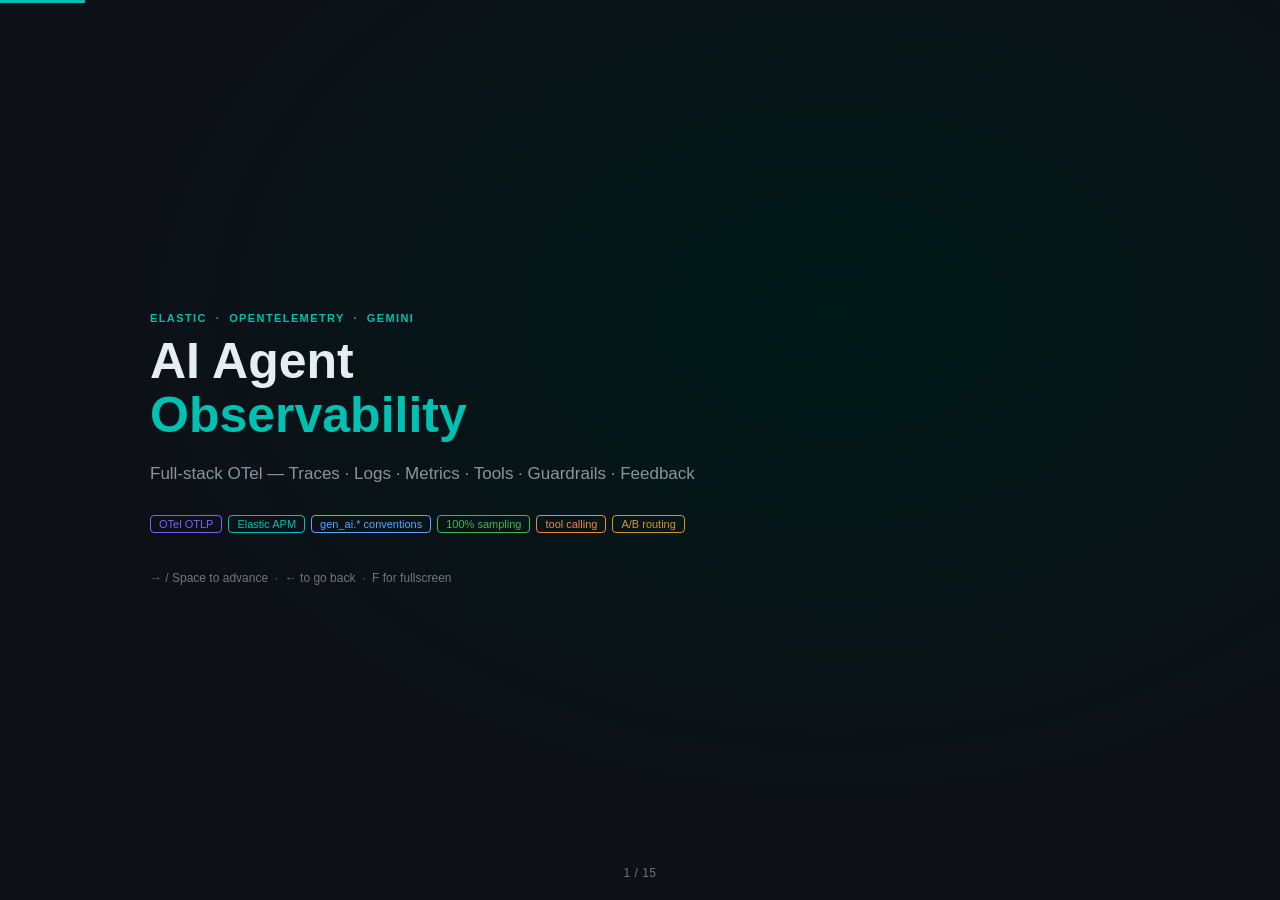
<file: presentation/index.html>
<!DOCTYPE html>
<html lang="en">
<head>
<meta charset="UTF-8">
<meta name="viewport" content="width=device-width,initial-scale=1">
<title>AI Agent Observability — Elastic + OpenTelemetry</title>
<style>
:root {
  --bg:       #0d1117;
  --surface:  #161b22;
  --border:   #30363d;
  --text:     #e6edf3;
  --text-2:   #8b949e;
  --text-3:   #6e7681;
  --blue:     #58a6ff;
  --green:    #3fb950;
  --yellow:   #d29922;
  --red:      #f85149;
  --purple:   #a371f7;
  --elastic:  #00bfb3;
  --elastic-d:#003d38;
  --otel:     #7b61ff;
  --tool:     #f0883e;
}

*{box-sizing:border-box;margin:0;padding:0}
html,body{height:100%;background:var(--bg);color:var(--text);font-family:-apple-system,BlinkMacSystemFont,'Segoe UI',Helvetica,sans-serif;overflow:hidden}

/* ── Slide engine ── */
.deck{width:100vw;height:100vh;position:relative}
.slide{
  position:absolute;inset:0;
  display:none;flex-direction:column;justify-content:center;align-items:center;
  padding:52px 72px;
  opacity:0;transition:opacity .3s ease;
}
.slide.active{display:flex;opacity:1}

/* progress bar */
.progress{position:fixed;top:0;left:0;height:3px;background:var(--elastic);transition:width .3s ease;z-index:100}

/* slide counter */
.slide-num{position:fixed;bottom:20px;left:50%;transform:translateX(-50%);font-size:12px;color:var(--text-3);z-index:99;letter-spacing:.5px}

/* ── Common layout helpers ── */
.full{width:100%;max-width:980px}
.cols2{display:grid;grid-template-columns:1fr 1fr;gap:36px;width:100%;max-width:980px}
.cols3{display:grid;grid-template-columns:1fr 1fr 1fr;gap:20px;width:100%;max-width:980px}

/* ── Typography ── */
.eyebrow{font-size:11px;text-transform:uppercase;letter-spacing:1.4px;color:var(--elastic);margin-bottom:10px;font-weight:600}
h1{font-size:50px;font-weight:700;line-height:1.08;color:var(--text)}
h2{font-size:32px;font-weight:700;line-height:1.15;color:var(--text)}
h3{font-size:17px;font-weight:600;color:var(--text);margin-bottom:8px}
p{font-size:14px;line-height:1.65;color:var(--text-2)}
.lead{font-size:17px;line-height:1.6;color:var(--text-2)}
.sub{font-size:12px;color:var(--text-3);margin-top:6px}
strong{color:var(--text)}
em{color:var(--elastic);font-style:normal}

/* ── Cards ── */
.card{background:var(--surface);border:1px solid var(--border);border-radius:12px;padding:22px;transition:border-color .2s}
.card.blue{border-color:#1c3557;background:#0d1e2e}
.card.green{border-color:#1a3527;background:#0a1f16}
.card.purple{border-color:#2d1f4e;background:#160e2a}
.card.elastic{border-color:var(--elastic-d);background:#001a18}
.card.otel{border-color:#2a1f5e;background:#110d2e}
.card.tool{border-color:#4a2a10;background:#1a0e05}

/* problem / solution variants */
.problem-card{border-left:3px solid var(--red) !important;background:#140808 !important;border-color:#3a1010 !important}
.solution-card{border-left:3px solid var(--elastic) !important}

/* ── Tag / badge ── */
.tag{display:inline-block;font-size:11px;border-radius:4px;padding:2px 8px;border:1px solid var(--border);color:var(--text-3);font-weight:500}
.tag.otel{border-color:var(--otel);color:var(--otel)}
.tag.elastic{border-color:var(--elastic);color:var(--elastic)}
.tag.blue{border-color:var(--blue);color:var(--blue)}
.tag.green{border-color:var(--green);color:var(--green)}
.tag.yellow{border-color:var(--yellow);color:var(--yellow)}
.tag.red{border-color:var(--red);color:var(--red)}
.tag.tool{border-color:var(--tool);color:var(--tool)}
.tag.purple{border-color:var(--purple);color:var(--purple)}
.tags{display:flex;flex-wrap:wrap;gap:6px;margin-top:10px}

/* ── Check list ── */
ul.check{list-style:none;display:flex;flex-direction:column;gap:8px}
ul.check li{font-size:13px;color:var(--text-2);display:flex;gap:8px;align-items:flex-start;line-height:1.5}
ul.check li::before{content:"✓";color:var(--elastic);font-weight:700;flex-shrink:0;margin-top:1px}

/* ── Code block ── */
pre{background:#070b10;border:1px solid var(--border);border-radius:8px;padding:16px 18px;font-size:11.5px;font-family:'SF Mono',Monaco,'Fira Code',monospace;line-height:1.7;overflow-x:auto;width:100%;white-space:pre}
pre .c{color:#5a6370}
pre .k{color:var(--purple)}
pre .s{color:var(--green)}
pre .n{color:var(--blue)}
pre .v{color:var(--yellow)}
pre .t{color:var(--tool)}
pre .e{color:var(--elastic)}

/* ── Flow diagram ── */
.flow{display:flex;flex-direction:column;align-items:center;gap:5px;width:100%}
.fnode{border:1px solid var(--border);border-radius:10px;padding:10px 16px;font-size:13px;text-align:center;width:100%;background:var(--surface)}
.fnode.u{border-color:var(--blue);color:var(--blue)}
.fnode.a{border-color:var(--elastic);color:var(--elastic)}
.fnode.g{border-color:var(--purple);color:var(--purple)}
.fnode.e{border-color:var(--otel);color:var(--otel)}
.fnode.k{border-color:var(--green);color:var(--green)}
.fnode.t{border-color:var(--tool);color:var(--tool)}
.farrow{font-size:11px;color:var(--text-3)}
.frow{display:flex;gap:6px;width:100%}
.frow .fnode{flex:1}

/* ── Waterfall ── */
.wf{display:flex;flex-direction:column;gap:5px;width:100%}
.wf-row{display:flex;align-items:center;gap:8px;font-size:11.5px}
.wf-indent{width:20px;flex-shrink:0}
.wf-kind{width:48px;flex-shrink:0;text-align:right;font-size:10px}
.wf-bar-wrap{flex:1;position:relative;height:19px;background:#070b10;border-radius:3px;overflow:hidden}
.wf-bar{height:100%;border-radius:3px;display:flex;align-items:center;padding-left:8px;font-size:10.5px;color:#000;font-weight:700;white-space:nowrap}
.wf-bar.server{background:var(--elastic)}
.wf-bar.client{background:var(--blue)}
.wf-bar.tool{background:var(--tool)}
.wf-bar.evt{background:#2a1f5e;color:var(--text-2);font-weight:400;font-style:italic}
.wf-dur{width:40px;flex-shrink:0;color:var(--text-3);text-align:right;font-size:11px}

/* ── Stat tile ── */
.stat{text-align:center;padding:16px}
.stat-val{font-size:38px;font-weight:700;color:var(--elastic);font-variant-numeric:tabular-nums;line-height:1}
.stat-lbl{font-size:12px;color:var(--text-3);margin-top:4px}

/* ── Comparison table ── */
.cmp-table{width:100%;border-collapse:collapse;font-size:12.5px}
.cmp-table th{text-align:left;padding:7px 12px;color:var(--text-3);font-size:10px;text-transform:uppercase;letter-spacing:.6px;border-bottom:1px solid var(--border)}
.cmp-table td{padding:6px 12px;border-bottom:1px solid #1c2128;color:var(--text-2)}
.cmp-table td:first-child{color:var(--text);font-family:'SF Mono',monospace;font-size:11.5px}
.cmp-table tr:hover td{background:#1a1f27}

/* ── Demo steps ── */
.step{display:flex;gap:14px;align-items:flex-start;padding:10px 0;border-bottom:1px solid #1c2128}
.step:last-child{border-bottom:none}
.step-num{font-size:18px;font-weight:700;color:var(--elastic);flex-shrink:0;width:26px;text-align:right;line-height:1.3}
.step-body{flex:1}
.step-title{font-size:13.5px;font-weight:600;color:var(--text);margin-bottom:2px}
.step-sub{font-size:12px;color:var(--text-3);line-height:1.4}

/* ── Service map ── */
.svc-map{display:flex;flex-direction:column;align-items:center;gap:10px;width:100%}
.svc-row{display:flex;gap:16px;align-items:center;justify-content:center;width:100%}
.svc-node{border:1px solid var(--border);border-radius:10px;padding:10px 18px;text-align:center;font-size:12px;background:var(--surface);min-width:120px}
.svc-node.main{border-color:var(--elastic);color:var(--elastic)}
.svc-node.llm{border-color:var(--purple);color:var(--purple)}
.svc-node.tool{border-color:var(--tool);color:var(--tool)}
.svc-edge{font-size:10px;color:var(--text-3);text-align:center}
.svc-lat{font-size:10px;color:var(--text-3);margin-top:2px}

/* ── Slide-specific backgrounds ── */
#s1{background:radial-gradient(ellipse at 65% 35%, #001a18 0%, var(--bg) 60%)}
#s15{background:radial-gradient(ellipse at 35% 65%, #001a18 0%, var(--bg) 60%)}
</style>
</head>
<body>

<div class="progress" id="progress"></div>
<div class="slide-num" id="slideNum">1 / 15</div>

<div class="deck">

<!-- ═══════════════════════════ SLIDE 1 · TITLE ═══════════════════════════ -->
<div class="slide active" id="s1">
  <div class="full">
    <div class="eyebrow">Elastic &nbsp;·&nbsp; OpenTelemetry &nbsp;·&nbsp; Gemini</div>
    <h1>AI Agent<br><em>Observability</em></h1>
    <p class="lead" style="max-width:560px;margin-top:18px">
      Full-stack OTel — Traces · Logs · Metrics · Tools · Guardrails · Feedback
    </p>
    <div class="tags" style="margin-top:28px">
      <span class="tag otel">OTel OTLP</span>
      <span class="tag elastic">Elastic APM</span>
      <span class="tag blue">gen_ai.* conventions</span>
      <span class="tag green">100% sampling</span>
      <span class="tag tool">tool calling</span>
      <span class="tag yellow">A/B routing</span>
    </div>
    <p class="sub" style="margin-top:36px">→ / Space to advance &nbsp;·&nbsp; ← to go back &nbsp;·&nbsp; F for fullscreen</p>
  </div>
</div>

<!-- ═══════════════════════════ SLIDE 2 · PROBLEM ════════════════════════ -->
<div class="slide" id="s2">
  <div class="full">
    <div class="eyebrow">The Problem</div>
    <h2>AI Agents Are <em style="color:var(--red)">Black Boxes</em></h2>
    <div style="display:grid;grid-template-columns:1fr 1fr;gap:18px;margin-top:28px">
      <div class="card problem-card">
        <h3>❓ No Visibility</h3>
        <p>You know the user sent a message and got a reply. Everything in between — model calls, latency, token usage, errors — is invisible.</p>
      </div>
      <div class="card problem-card">
        <h3>💸 Cost Blindness</h3>
        <p>Token costs accumulate silently. No per-request breakdown, no alerting on spend spikes, no user-level attribution across sessions.</p>
      </div>
      <div class="card problem-card">
        <h3>🔧 Black Box Tools</h3>
        <p>Agents call tools (search, calculate, APIs) on your behalf — but you can't see which tools fired, in what order, or how long each one took.</p>
      </div>
      <div class="card problem-card">
        <h3>📊 No SLOs</h3>
        <p>You can't set latency or error-rate SLOs on something you can't measure. Customers feel the pain before you do.</p>
      </div>
    </div>
  </div>
</div>

<!-- ═══════════════════════════ SLIDE 3 · SOLUTION ═══════════════════════ -->
<div class="slide" id="s3">
  <div class="full">
    <div class="eyebrow">The Solution</div>
    <h2>Full OTel Observability<br>with <em>Elastic</em></h2>
    <div class="cols3" style="margin-top:28px">
      <div class="card elastic solution-card">
        <div style="font-size:26px;margin-bottom:8px">📡</div>
        <h3>Traces</h3>
        <p>Full agentic waterfall — server span wraps every tool child span and the LLM client span. See the exact call graph per request.</p>
        <div class="tags"><span class="tag elastic">APM</span><span class="tag blue">gen_ai.*</span></div>
      </div>
      <div class="card blue">
        <div style="font-size:26px;margin-bottom:8px">📊</div>
        <h3>Metrics</h3>
        <p>gen_ai.* counters and histograms for tokens, latency, errors, tool calls, and guardrail violations. Plus host CPU/memory via psutil.</p>
        <div class="tags"><span class="tag yellow">psutil</span><span class="tag blue">histograms</span></div>
      </div>
      <div class="card otel">
        <div style="font-size:26px;margin-bottom:8px">📋</div>
        <h3>Logs</h3>
        <p>Structured logs correlated to trace_id — automatically injected by OTel LoggingHandler. Includes feedback loop logs tied to exact traces.</p>
        <div class="tags"><span class="tag otel">OTLP</span><span class="tag green">correlated</span></div>
      </div>
    </div>
  </div>
</div>

<!-- ═══════════════════════════ SLIDE 4 · ARCHITECTURE ══════════════════ -->
<div class="slide" id="s4">
  <div class="cols2" style="align-items:start;gap:52px">
    <div>
      <div class="eyebrow">Architecture</div>
      <h2>How It<br><em>Flows</em></h2>
      <p style="margin-top:14px">A single Python server instruments itself with the OTel SDK and ships all three signals via OTLP/HTTP to Elastic — no sidecar, no agent process, no extra infra.</p>
      <ul class="check" style="margin-top:18px">
        <li>Standard OTel SDK — no vendor lock-in</li>
        <li>OTLP/HTTP to Elastic ingest + APM endpoints</li>
        <li>100% sampling — every request visible</li>
        <li>Gemini function calling with tool child spans</li>
        <li>PII guard runs before every LLM call</li>
        <li>Real host metrics via psutil gauge callbacks</li>
      </ul>
    </div>
    <div class="flow">
      <div class="fnode u">🌐 Browser
        <div style="font-size:10px;color:#6e7681;margin-top:2px">Chat UI</div>
      </div>
      <div class="farrow">↓ HTTP POST /api/chat</div>
      <div class="fnode a">⚡ Python Server
        <div style="font-size:10px;color:#6e7681;margin-top:2px">OTel SDK · psutil · PII guard</div>
      </div>
      <div class="farrow">↓ Gemini function calling</div>
      <div class="fnode t">🔧 Tools
        <div style="font-size:10px;color:#6e7681;margin-top:2px">search · calculate · stocks</div>
      </div>
      <div class="farrow">↓ LLM call</div>
      <div class="fnode g">🤖 Google Gemini
        <div style="font-size:10px;color:#6e7681;margin-top:2px">gemini-2.5-flash / 2.5-flash-lite A/B</div>
      </div>
      <div class="farrow">↓ OTLP/HTTP</div>
      <div class="fnode e">☁️ Elastic Cloud
        <div style="font-size:10px;color:#6e7681;margin-top:2px">ingest + APM server endpoints</div>
      </div>
      <div class="frow">
        <div class="fnode" style="border-color:#3fb950;color:#3fb950;font-size:11px">📡 Traces</div>
        <div class="fnode" style="border-color:#7b61ff;color:#7b61ff;font-size:11px">📋 Logs</div>
        <div class="fnode" style="border-color:#58a6ff;color:#58a6ff;font-size:11px">📊 Metrics</div>
      </div>
      <div class="farrow">↓ Kibana</div>
      <div class="fnode k">🔍 APM · Discover · Dashboards · SLOs</div>
    </div>
  </div>
</div>

<!-- ═══════════════════════════ SLIDE 5 · TRACE WATERFALL ════════════════ -->
<div class="slide" id="s5">
  <div class="cols2" style="align-items:start;gap:40px">
    <div>
      <div class="eyebrow">Traces</div>
      <h2>Agentic Trace<br><em>Waterfall</em></h2>
      <p style="margin:12px 0 16px">One conversation turn — three levels of spans including tool child spans, all correlated into a single trace in Kibana APM:</p>
      <div class="wf">
        <div class="wf-row">
          <div class="wf-indent"></div>
          <div class="wf-kind" style="color:var(--elastic)">SERVER</div>
          <div class="wf-bar-wrap"><div class="wf-bar server" style="width:100%">invoke_agent</div></div>
          <div class="wf-dur">4.2s</div>
        </div>
        <div class="wf-row">
          <div class="wf-indent">┣</div>
          <div class="wf-kind" style="color:var(--tool)">CLIENT</div>
          <div class="wf-bar-wrap"><div class="wf-bar tool" style="width:14%;margin-left:2%">tool:search</div></div>
          <div class="wf-dur">82ms</div>
        </div>
        <div class="wf-row">
          <div class="wf-indent">┣</div>
          <div class="wf-kind" style="color:var(--tool)">CLIENT</div>
          <div class="wf-bar-wrap"><div class="wf-bar tool" style="width:6%;margin-left:18%">calc</div></div>
          <div class="wf-dur">12ms</div>
        </div>
        <div class="wf-row">
          <div class="wf-indent">┗</div>
          <div class="wf-kind" style="color:var(--blue)">CLIENT</div>
          <div class="wf-bar-wrap"><div class="wf-bar client" style="width:80%;margin-left:18%">chat gemini-2.5-flash</div></div>
          <div class="wf-dur">3.6s</div>
        </div>
        <div class="wf-row">
          <div class="wf-indent" style="padding-left:14px">└</div>
          <div class="wf-kind" style="color:var(--otel);font-size:9px">EVENT</div>
          <div class="wf-bar-wrap"><div class="wf-bar evt" style="width:60%;margin-left:20%">gen_ai.content.prompt</div></div>
          <div class="wf-dur"></div>
        </div>
        <div class="wf-row">
          <div class="wf-indent" style="padding-left:14px">└</div>
          <div class="wf-kind" style="color:var(--otel);font-size:9px">EVENT</div>
          <div class="wf-bar-wrap"><div class="wf-bar evt" style="width:55%;margin-left:38%">gen_ai.content.completion</div></div>
          <div class="wf-dur"></div>
        </div>
      </div>
    </div>
    <div>
      <p style="font-size:12px;color:var(--text-3);margin-bottom:8px;text-transform:uppercase;letter-spacing:.5px">Span attributes on tool child span</p>
<pre><span class="c"># Tool child span — created per function call</span>
<span class="k">with</span> tracer.start_as_current_span(
    <span class="s">f"tool:{tool_name}"</span>,
    kind=SpanKind.<span class="n">CLIENT</span>
) <span class="k">as</span> span:
    span.set_attribute(
        <span class="s">"gen_ai.tool.name"</span>, tool_name)
    span.set_attribute(
        <span class="s">"peer.service"</span>, <span class="s">f"tool.{tool_name}"</span>)
    span.set_attribute(
        <span class="s">"gen_ai.tool.call.id"</span>, call_id)
    result = execute_tool(tool_name, args)
    span.set_attribute(
        <span class="s">"gen_ai.tool.output"</span>, str(result))</pre>
      <div style="margin-top:12px">
        <div class="tags">
          <span class="tag elastic">SERVER span = transaction</span>
          <span class="tag tool">tool child spans</span>
          <span class="tag blue">CLIENT span = LLM call</span>
          <span class="tag otel">span events = full content</span>
        </div>
      </div>
    </div>
  </div>
</div>

<!-- ═══════════════════════════ SLIDE 6 · SERVICE MAP ═══════════════════ -->
<div class="slide" id="s6">
  <div class="full">
    <div class="eyebrow">Service Map</div>
    <h2>Automatic <em>Topology</em><br>from peer.service</h2>
    <p style="margin-top:10px;max-width:600px">Every tool child span sets <code style="color:var(--blue);font-family:monospace;font-size:13px">peer.service</code> to <code style="color:var(--tool);font-family:monospace;font-size:13px">tool.&lt;name&gt;</code>. Kibana reads this attribute and auto-draws the service map — zero config.</p>
    <div style="margin-top:28px">
      <div class="svc-map">
        <div class="svc-row">
          <div class="svc-node main">
            <div style="font-size:20px;margin-bottom:4px">⚡</div>
            <div style="font-weight:600">gemini-demo-agent</div>
            <div class="svc-lat">P95: 4.2s · errors: 0.2%</div>
          </div>
        </div>
        <div class="svc-row" style="gap:10px">
          <div class="svc-edge" style="font-size:18px;transform:rotate(-30deg)">↙</div>
          <div class="svc-edge" style="font-size:18px">↓</div>
          <div class="svc-edge" style="font-size:18px;transform:rotate(30deg)">↘</div>
        </div>
        <div class="svc-row">
          <div class="svc-node llm">
            <div style="font-size:18px;margin-bottom:4px">🤖</div>
            <div style="font-weight:600">google_gemini</div>
            <div class="svc-lat">P95: 3.6s · tokens: 1.2k avg</div>
          </div>
          <div class="svc-node tool">
            <div style="font-size:18px;margin-bottom:4px">🔍</div>
            <div style="font-weight:600">tool.search_knowledge_base</div>
            <div class="svc-lat">P95: 82ms · calls: 412</div>
          </div>
          <div class="svc-node tool">
            <div style="font-size:18px;margin-bottom:4px">🧮</div>
            <div style="font-weight:600">tool.calculate</div>
            <div class="svc-lat">P95: 12ms · calls: 238</div>
          </div>
          <div class="svc-node tool">
            <div style="font-size:18px;margin-bottom:4px">📈</div>
            <div style="font-weight:600">tool.get_stock_price</div>
            <div class="svc-lat">P95: 210ms · calls: 87</div>
          </div>
        </div>
      </div>
    </div>
    <div class="tags" style="margin-top:24px;justify-content:center">
      <span class="tag tool">peer.service drives topology</span>
      <span class="tag elastic">zero Kibana config needed</span>
      <span class="tag blue">latency shown per edge</span>
    </div>
  </div>
</div>

<!-- ═══════════════════════════ SLIDE 7 · A/B ROUTING ═══════════════════ -->
<div class="slide" id="s7">
  <div class="cols2" style="align-items:start;gap:44px">
    <div>
      <div class="eyebrow">A/B Model Routing</div>
      <h2>Per-Session<br><em>Model Assignment</em></h2>
      <p style="margin:12px 0">At session start, each user is permanently assigned to a model variant for their entire session. The <code style="color:var(--yellow);font-family:monospace;font-size:13px">ab.variant</code> attribute is stamped on every span and metric — so you can split any KPI by model in Kibana with a single filter.</p>
      <div style="margin-top:20px;display:grid;grid-template-columns:1fr 1fr;gap:12px">
        <div class="card elastic" style="text-align:center">
          <div style="font-size:28px;font-weight:700;color:var(--elastic)">70%</div>
          <div style="font-size:12px;color:var(--text-3);margin-top:4px">gemini-2.5-flash</div>
          <div style="font-size:11px;color:var(--text-3)">control — full capability</div>
        </div>
        <div class="card purple" style="text-align:center">
          <div style="font-size:28px;font-weight:700;color:var(--purple)">30%</div>
          <div style="font-size:12px;color:var(--text-3);margin-top:4px">gemini-2.5-flash-lite</div>
          <div style="font-size:11px;color:var(--text-3)">treatment — cost / speed</div>
        </div>
      </div>
      <p style="margin-top:16px;font-size:13px">Split any dashboard panel by <code style="color:var(--yellow);font-family:monospace">ab.variant</code> to compare P95 latency, token cost, error rate, or feedback score between models in real time.</p>
    </div>
    <div>
      <p style="font-size:12px;color:var(--text-3);margin-bottom:8px;text-transform:uppercase;letter-spacing:.5px">Session assignment logic</p>
<pre><span class="k">def</span> <span class="n">assign_ab_variant</span>(session_id: str) -> str:
    <span class="c"># Deterministic hash — same session = same model</span>
    h = int(hashlib.md5(
        session_id.encode()).hexdigest(), <span class="v">16</span>)
    <span class="k">if</span> (h % <span class="v">100</span>) < <span class="v">70</span>:
        <span class="k">return</span> <span class="s">"control"</span>   <span class="c"># gemini-2.5-flash</span>
    <span class="k">return</span> <span class="s">"treatment"</span>  <span class="c"># gemini-2.5-flash-lite</span>

<span class="c"># Stamp on every span in this request</span>
span.set_attribute(<span class="s">"ab.variant"</span>, variant)
span.set_attribute(<span class="s">"gen_ai.request.model"</span>, model)</pre>
      <p style="font-size:12px;color:var(--text-3);margin-top:16px;margin-bottom:8px;text-transform:uppercase;letter-spacing:.5px">ES|QL — compare models</p>
<pre><span class="k">FROM</span> traces-generic.otel-default
<span class="k">WHERE</span> attributes.gen_ai.operation.name
      == <span class="s">"invoke_agent"</span>
<span class="k">STATS</span> avg_dur = AVG(duration),
      p95_dur = PERCENTILE(duration, <span class="v">95</span>)
<span class="k">BY</span> attributes.ab.variant</pre>
    </div>
  </div>
</div>

<!-- ═══════════════════════════ SLIDE 8 · GUARDRAILS ════════════════════ -->
<div class="slide" id="s8">
  <div class="cols2" style="align-items:start;gap:44px">
    <div>
      <div class="eyebrow">Guardrails &amp; Safety</div>
      <h2>PII Detection<br><em>Before the LLM</em></h2>
      <p style="margin:12px 0">Before every LLM call, a regex guard scans the user message for PII. If a match is found, the content is redacted, a span event is recorded, and a metric counter is incremented. The LLM never sees raw PII.</p>
      <div style="margin-top:16px">
        <div class="card" style="border-color:#3a1010;background:#140808;margin-bottom:10px">
          <p style="font-size:13px;color:var(--text-2)">Detected patterns:</p>
          <div class="tags" style="margin-top:8px">
            <span class="tag red">email</span>
            <span class="tag red">phone</span>
            <span class="tag red">SSN xxx-xx-xxxx</span>
            <span class="tag red">credit card</span>
          </div>
        </div>
        <ul class="check" style="margin-top:12px">
          <li>Span event <code style="font-family:monospace;color:var(--yellow)">guardrail.pii_detected</code> on the active span</li>
          <li>Metric <code style="font-family:monospace;color:var(--yellow)">gen_ai.guardrail.violations</code> counter incremented</li>
          <li>Redacted message sent to LLM — no data leakage</li>
          <li>Alert rule fires if violations spike &gt; 10/min</li>
        </ul>
      </div>
    </div>
    <div>
      <p style="font-size:12px;color:var(--text-3);margin-bottom:8px;text-transform:uppercase;letter-spacing:.5px">Span event payload</p>
<pre>{
  <span class="n">"name"</span>: <span class="s">"guardrail.pii_detected"</span>,
  <span class="n">"timestamp"</span>: <span class="v">1724500812345678</span>,
  <span class="n">"attributes"</span>: {
    <span class="n">"guardrail.type"</span>: <span class="s">"pii"</span>,
    <span class="n">"guardrail.pattern"</span>: <span class="s">"email"</span>,
    <span class="n">"guardrail.action"</span>: <span class="s">"redacted"</span>,
    <span class="n">"guardrail.match_count"</span>: <span class="v">1</span>,
    <span class="n">"session.id"</span>: <span class="s">"ses_a3f9..."</span>,
    <span class="n">"ab.variant"</span>: <span class="s">"control"</span>
  }
}</pre>
      <p style="font-size:12px;color:var(--text-3);margin-top:16px;margin-bottom:8px;text-transform:uppercase;letter-spacing:.5px">Metric instrument</p>
<pre><span class="n">guardrail_violations</span> = meter.create_counter(
    <span class="s">"gen_ai.guardrail.violations"</span>,
    unit=<span class="s">"{violation}"</span>,
    description=<span class="s">"PII or policy violations caught"</span>
)

<span class="c"># On detection:</span>
<span class="n">guardrail_violations</span>.add(<span class="v">1</span>, {
    <span class="s">"guardrail.type"</span>: <span class="s">"pii"</span>,
    <span class="s">"guardrail.pattern"</span>: pattern_name
})</pre>
    </div>
  </div>
</div>

<!-- ═══════════════════════════ SLIDE 9 · FEEDBACK ══════════════════════ -->
<div class="slide" id="s9">
  <div class="full">
    <div class="eyebrow">Feedback Loop</div>
    <h2>Closing the Loop — <em>Thumbs Back to Trace</em></h2>
    <p style="margin:10px 0 24px;max-width:700px">A thumbs up or down in the chat UI is POSTed to <code style="color:var(--blue);font-family:monospace">/api/feedback</code> with the <code style="color:var(--blue);font-family:monospace">trace_id</code> that produced the response. The server emits an OTel log record and increments a metric counter — both correlated to the original trace.</p>
    <div class="cols3" style="align-items:start">
      <div>
        <div class="card elastic" style="text-align:center;padding:28px 16px">
          <div style="font-size:32px;margin-bottom:8px">👍 👎</div>
          <div style="font-weight:600;color:var(--text)">Chat UI</div>
          <div style="font-size:12px;color:var(--text-3);margin-top:4px">thumbs up / down<br>after each response</div>
        </div>
      </div>
      <div>
        <div class="flow" style="gap:8px">
          <div class="farrow" style="font-size:14px">→ POST /api/feedback</div>
          <div class="fnode a" style="font-size:12px">Python Server
            <div style="font-size:10px;color:#6e7681;margin-top:2px">validates trace_id + rating</div>
          </div>
          <div class="farrow">↓</div>
          <div class="fnode" style="border-color:var(--otel);color:var(--otel);font-size:12px">OTel Log Record
            <div style="font-size:10px;color:#6e7681;margin-top:2px">trace_id injected automatically</div>
          </div>
          <div class="farrow">+</div>
          <div class="fnode" style="border-color:var(--blue);color:var(--blue);font-size:12px">gen_ai.feedback counter
            <div style="font-size:10px;color:#6e7681;margin-top:2px">dimensions: rating, ab.variant</div>
          </div>
        </div>
      </div>
      <div>
<pre style="font-size:10.5px"><span class="c"># OTel log record</span>
{
  <span class="n">"body"</span>: <span class="s">"User feedback"</span>,
  <span class="n">"trace_id"</span>: <span class="s">"a3f9..."</span>,
  <span class="n">"span_id"</span>:  <span class="s">"b7c2..."</span>,
  <span class="n">"attributes"</span>: {
    <span class="n">"event.name"</span>:
      <span class="s">"gen_ai.feedback"</span>,
    <span class="n">"feedback.rating"</span>: <span class="s">"up"</span>,
    <span class="n">"feedback.session_id"</span>:
      <span class="s">"ses_a3f9..."</span>,
    <span class="n">"ab.variant"</span>: <span class="s">"control"</span>
  }
}</pre>
        <p style="font-size:12px;color:var(--text-3);margin-top:10px;line-height:1.5">Correlate quality back to the exact trace that produced the response — navigate from feedback log → trace waterfall in one click in Kibana Discover.</p>
      </div>
    </div>
  </div>
</div>

<!-- ═══════════════════════════ SLIDE 10 · METRICS ══════════════════════ -->
<div class="slide" id="s10">
  <div class="cols2" style="align-items:start;gap:36px">
    <div>
      <div class="eyebrow">Metrics</div>
      <h2><em>gen_ai.*</em><br>Instruments</h2>
      <p style="margin:10px 0 16px">All metrics follow the OpenTelemetry Semantic Conventions for generative AI. Attribute dimensions include <code style="color:var(--blue);font-family:monospace;font-size:12px">gen_ai.request.model</code>, <code style="color:var(--yellow);font-family:monospace;font-size:12px">ab.variant</code>, and operation name.</p>
      <div style="display:flex;flex-direction:column;gap:7px">
        <div class="sig">
          <div class="sig-icon">🪙</div>
          <div><div class="sig-label">gen_ai.client.token.usage</div><div class="sig-sub">counter — input + output tokens per call</div></div>
          <div class="sig-right"><span class="tag green">counter</span></div>
        </div>
        <div class="sig">
          <div class="sig-icon">⏱</div>
          <div><div class="sig-label">gen_ai.client.operation.duration</div><div class="sig-sub">histogram — LLM call latency in seconds</div></div>
          <div class="sig-right"><span class="tag blue">histogram</span></div>
        </div>
        <div class="sig">
          <div class="sig-icon">❌</div>
          <div><div class="sig-label">gen_ai.client.errors</div><div class="sig-sub">counter — 4xx/5xx from model API</div></div>
          <div class="sig-right"><span class="tag red">counter</span></div>
        </div>
        <div class="sig">
          <div class="sig-icon">🔧</div>
          <div><div class="sig-label">gen_ai.tool.calls</div><div class="sig-sub">counter — per tool_name dimension</div></div>
          <div class="sig-right"><span class="tag tool">counter</span></div>
        </div>
        <div class="sig">
          <div class="sig-icon">⏳</div>
          <div><div class="sig-label">gen_ai.tool.duration</div><div class="sig-sub">histogram — tool execution latency</div></div>
          <div class="sig-right"><span class="tag tool">histogram</span></div>
        </div>
        <div class="sig">
          <div class="sig-icon">🛡</div>
          <div><div class="sig-label">gen_ai.guardrail.violations</div><div class="sig-sub">counter — PII or policy triggers</div></div>
          <div class="sig-right"><span class="tag red">counter</span></div>
        </div>
        <div class="sig">
          <div class="sig-icon">👍</div>
          <div><div class="sig-label">gen_ai.feedback</div><div class="sig-sub">counter — user rating dimension: up/down</div></div>
          <div class="sig-right"><span class="tag elastic">counter</span></div>
        </div>
      </div>
    </div>
    <div>
      <h2 style="margin-top:4px"><em>Host</em><br>via psutil</h2>
      <p style="margin:10px 0 16px">Gauge callbacks registered at startup — no polling loop, OTel SDK calls them on each collection cycle (default 60s).</p>
      <div style="display:flex;flex-direction:column;gap:7px">
        <div class="sig">
          <div class="sig-icon">💻</div>
          <div><div class="sig-label">system.cpu.utilization</div><div class="sig-sub">ratio 0–1 · all cores average</div></div>
          <div class="sig-right"><span class="tag yellow">gauge</span></div>
        </div>
        <div class="sig">
          <div class="sig-icon">🧠</div>
          <div><div class="sig-label">system.memory.usage</div><div class="sig-sub">bytes — used/available</div></div>
          <div class="sig-right"><span class="tag yellow">gauge</span></div>
        </div>
        <div class="sig">
          <div class="sig-icon">🔄</div>
          <div><div class="sig-label">process.memory.usage</div><div class="sig-sub">RSS bytes of this Python process</div></div>
          <div class="sig-right"><span class="tag yellow">gauge</span></div>
        </div>
        <div class="sig">
          <div class="sig-icon">🌐</div>
          <div><div class="sig-label">system.network.io</div><div class="sig-sub">bytes in/out · cumulative counter</div></div>
          <div class="sig-right"><span class="tag yellow">counter</span></div>
        </div>
      </div>
      <div class="card" style="margin-top:18px;border-color:var(--elastic-d);background:#001a18">
        <p style="font-size:12px;color:var(--text-3)">All metrics land in <code style="font-family:monospace;color:var(--elastic)">metrics-generic.otel-default</code> — query with ES|QL or visualize in any Kibana lens panel.</p>
      </div>
    </div>
  </div>
</div>

<!-- ═══════════════════════════ SLIDE 11 · LOGS ═════════════════════════ -->
<div class="slide" id="s11">
  <div class="full">
    <div class="eyebrow">Logs</div>
    <h2>Correlated Logs — <em>trace_id Injected Automatically</em></h2>
    <p style="margin:10px 0 20px;max-width:700px">The OTel <code style="color:var(--blue);font-family:monospace">LoggingHandler</code> is attached to Python's root logger at startup. Every <code style="color:var(--blue);font-family:monospace">logger.info()</code> call inside an active span automatically carries <code style="color:var(--green);font-family:monospace">trace_id</code> and <code style="color:var(--green);font-family:monospace">span_id</code> — zero manual injection.</p>
    <div style="display:flex;flex-direction:column;gap:10px">
      <div style="border-left:3px solid var(--elastic);padding-left:14px">
        <div style="font-size:10px;color:var(--text-3);margin-bottom:4px;text-transform:uppercase;letter-spacing:.5px">Turn started</div>
<pre style="font-size:11px">{<span class="n">"level"</span>:<span class="s">"INFO"</span>, <span class="n">"message"</span>:<span class="s">"Turn started"</span>,
 <span class="n">"trace_id"</span>:<span class="s">"a3f9b2c7d1e4f0a8b5c2d9e6f3a0b7c4"</span>,
 <span class="n">"span_id"</span>:<span class="s">"b7c2d9e6f3a0b7c4"</span>,
 <span class="n">"attributes"</span>:{<span class="n">"session.id"</span>:<span class="s">"ses_a3f9"</span>, <span class="n">"ab.variant"</span>:<span class="s">"control"</span>,
               <span class="n">"gen_ai.request.model"</span>:<span class="s">"gemini-2.5-flash"</span>}}</pre>
      </div>
      <div style="border-left:3px solid var(--green);padding-left:14px">
        <div style="font-size:10px;color:var(--text-3);margin-bottom:4px;text-transform:uppercase;letter-spacing:.5px">Turn completed</div>
<pre style="font-size:11px">{<span class="n">"level"</span>:<span class="s">"INFO"</span>, <span class="n">"message"</span>:<span class="s">"Turn completed"</span>,
 <span class="n">"trace_id"</span>:<span class="s">"a3f9b2c7d1e4f0a8b5c2d9e6f3a0b7c4"</span>,
 <span class="n">"span_id"</span>:<span class="s">"b7c2d9e6f3a0b7c4"</span>,
 <span class="n">"attributes"</span>:{<span class="n">"duration_ms"</span>:<span class="v">4218</span>, <span class="n">"input_tokens"</span>:<span class="v">342</span>,
               <span class="n">"output_tokens"</span>:<span class="v">189</span>, <span class="n">"tools_called"</span>:<span class="v">2</span>}}</pre>
      </div>
      <div style="border-left:3px solid var(--yellow);padding-left:14px">
        <div style="font-size:10px;color:var(--text-3);margin-bottom:4px;text-transform:uppercase;letter-spacing:.5px">Feedback log record</div>
<pre style="font-size:11px">{<span class="n">"level"</span>:<span class="s">"INFO"</span>, <span class="n">"event.name"</span>:<span class="s">"gen_ai.feedback"</span>,
 <span class="n">"trace_id"</span>:<span class="s">"a3f9b2c7d1e4f0a8b5c2d9e6f3a0b7c4"</span>,
 <span class="n">"attributes"</span>:{<span class="n">"feedback.rating"</span>:<span class="s">"up"</span>, <span class="n">"session.id"</span>:<span class="s">"ses_a3f9"</span>,
               <span class="n">"ab.variant"</span>:<span class="s">"control"</span>}}</pre>
      </div>
    </div>
    <div class="tags" style="margin-top:16px">
      <span class="tag elastic">logs-generic.otel-default</span>
      <span class="tag blue">click trace_id → APM waterfall</span>
      <span class="tag otel">zero manual injection</span>
    </div>
  </div>
</div>

<!-- ═══════════════════════════ SLIDE 12 · ELASTIC 9.5 NATIVE ═══════════ -->
<div class="slide" id="s12">
  <div class="full">
    <div class="eyebrow">Elastic 9.5</div>
    <h2>Native Capabilities — <em>Zero Extra Code</em></h2>
    <p style="margin:10px 0 22px;max-width:680px">Our OTel spans land in Elastic and instantly unlock every native 9.5 feature. Nothing to configure — just ingest and it works.</p>
    <div style="display:grid;grid-template-columns:1fr 1fr;gap:14px">
      <div class="card elastic">
        <div style="display:flex;align-items:center;gap:10px;margin-bottom:8px">
          <span style="font-size:20px">🤖</span>
          <h3 style="margin:0">LLM Monitoring Dashboard</h3>
        </div>
        <p>Pre-built dashboard with KPI tiles, token usage time series, latency histogram, error rate, and cost breakdown. Created automatically.</p>
        <div class="tags"><span class="tag elastic">✅ created (slide 18)</span></div>
      </div>
      <div class="card blue">
        <div style="display:flex;align-items:center;gap:10px;margin-bottom:8px">
          <span style="font-size:20px">🔔</span>
          <h3 style="margin:0">Alert Rules</h3>
        </div>
        <p>High latency &gt; 5s · Error spike ≥ 3 / 5 min · Token budget &gt; 50k/hr. All three rules wired up and active in the demo cluster.</p>
        <div class="tags"><span class="tag blue">✅ 3 rules active (slide 19)</span></div>
      </div>
      <div class="card green">
        <div style="display:flex;align-items:center;gap:10px;margin-bottom:8px">
          <span style="font-size:20px">🎯</span>
          <h3 style="margin:0">SLOs</h3>
        </div>
        <p>Response latency 95th pct &lt; 6s and availability &gt; 99%. Burn rate windows configured. Error budget visible in real time.</p>
        <div class="tags"><span class="tag green">✅ 2 SLOs active (slide 20)</span></div>
      </div>
      <div class="card purple">
        <div style="display:flex;align-items:center;gap:10px;margin-bottom:8px">
          <span style="font-size:20px">🧠</span>
          <h3 style="margin:0">AI Assistant Triage</h3>
        </div>
        <p>Native 9.5 — click any alert and ask the AI Assistant "why is latency spiking?" It reads spans, logs, and metrics in context and suggests root cause.</p>
        <div class="tags"><span class="tag purple">✅ native (slide 21)</span></div>
      </div>
    </div>
    <div class="card" style="margin-top:14px;border-color:var(--elastic-d);background:#001a18">
      <p style="font-size:12.5px">Service map is embedded directly on alert detail pages in 9.5 — redesigned 6× faster rendering. When an alert fires, the impacted service topology is right there. <span style="color:var(--elastic)">✅ native (slide 22)</span></p>
    </div>
  </div>
</div>

<!-- ═══════════════════════════ SLIDE 13 · WHAT WE HAVE ════════════════ -->
<div class="slide" id="s13">
  <div class="full">
    <div class="eyebrow">Coverage Matrix</div>
    <h2>What We Have <em>vs</em> Elastic Native</h2>
    <div style="margin-top:18px;overflow-y:auto;max-height:calc(100vh - 200px)">
      <table class="cmp-table">
        <thead>
          <tr>
            <th style="width:52%">Capability</th>
            <th style="width:24%;text-align:center">Our OTel Code</th>
            <th style="width:24%;text-align:center">Elastic 9.5 Native</th>
          </tr>
        </thead>
        <tbody>
          <tr><td>LLM call spans (gen_ai.*)</td><td style="text-align:center;color:var(--green)">✅</td><td style="text-align:center;color:var(--text-3)">—</td></tr>
          <tr><td>Trace waterfall in APM</td><td style="text-align:center;color:var(--green)">✅</td><td style="text-align:center;color:var(--green)">✅</td></tr>
          <tr><td>Tool call child spans</td><td style="text-align:center;color:var(--green)">✅</td><td style="text-align:center;color:var(--text-3)">—</td></tr>
          <tr><td>Service map (tool nodes)</td><td style="text-align:center;color:var(--green)">✅ via peer.service</td><td style="text-align:center;color:var(--green)">✅ rendered natively</td></tr>
          <tr><td>Correlated logs</td><td style="text-align:center;color:var(--green)">✅</td><td style="text-align:center;color:var(--green)">✅</td></tr>
          <tr><td>Token usage metrics</td><td style="text-align:center;color:var(--green)">✅</td><td style="text-align:center;color:var(--green)">✅ dashboard</td></tr>
          <tr><td>Latency histogram</td><td style="text-align:center;color:var(--green)">✅</td><td style="text-align:center;color:var(--green)">✅ dashboard</td></tr>
          <tr><td>Error rate</td><td style="text-align:center;color:var(--green)">✅</td><td style="text-align:center;color:var(--green)">✅ dashboard + alert</td></tr>
          <tr><td>Cost per request</td><td style="text-align:center;color:var(--yellow)">⚠️ approx</td><td style="text-align:center;color:var(--green)">✅ dashboard</td></tr>
          <tr><td>A/B routing visibility</td><td style="text-align:center;color:var(--green)">✅ ab.variant attr</td><td style="text-align:center;color:var(--text-3)">—</td></tr>
          <tr><td>PII guardrail</td><td style="text-align:center;color:var(--green)">✅ span event + metric</td><td style="text-align:center;color:var(--text-3)">—</td></tr>
          <tr><td>Feedback loop → trace</td><td style="text-align:center;color:var(--green)">✅ log + counter</td><td style="text-align:center;color:var(--text-3)">—</td></tr>
          <tr><td>Full prompt/response text</td><td style="text-align:center;color:var(--green)">✅ span events</td><td style="text-align:center;color:var(--green)">✅ Events tab</td></tr>
          <tr><td>Host metrics (CPU/mem)</td><td style="text-align:center;color:var(--green)">✅ psutil</td><td style="text-align:center;color:var(--text-3)">—</td></tr>
          <tr><td>Alert rules</td><td style="text-align:center;color:var(--text-3)">—</td><td style="text-align:center;color:var(--green)">✅ 3 active</td></tr>
          <tr><td>SLOs</td><td style="text-align:center;color:var(--text-3)">—</td><td style="text-align:center;color:var(--green)">✅ 2 active</td></tr>
          <tr><td>LLM Monitoring dashboards</td><td style="text-align:center;color:var(--text-3)">—</td><td style="text-align:center;color:var(--green)">✅ pre-built</td></tr>
          <tr><td>AI Assistant alert triage</td><td style="text-align:center;color:var(--text-3)">—</td><td style="text-align:center;color:var(--green)">✅ native 9.5</td></tr>
        </tbody>
      </table>
    </div>
  </div>
</div>

<!-- ═══════════════════════════ SLIDE 14 · DEMO SCRIPT ══════════════════ -->
<div class="slide" id="s14">
  <div class="cols2" style="align-items:start;gap:36px">
    <div>
      <div class="eyebrow">Demo Script</div>
      <h2>10-Minute<br><em>Walkthrough</em></h2>
      <div style="margin-top:20px;display:flex;flex-direction:column">
        <div class="step">
          <div class="step-num">1</div>
          <div class="step-body">
            <div class="step-title">Open chat UI — show sidebar</div>
            <div class="step-sub">Point out signals panel: A/B variant badge, model name, session ID</div>
          </div>
        </div>
        <div class="step">
          <div class="step-num">2</div>
          <div class="step-body">
            <div class="step-title">Send "what is the ESTC stock price?"</div>
            <div class="step-sub">Watch 🔧 get_stock_price tool chip appear during generation, then the response</div>
          </div>
        </div>
        <div class="step">
          <div class="step-num">3</div>
          <div class="step-body">
            <div class="step-title">Give thumbs up / down</div>
            <div class="step-sub">Show feedback captured — sidebar briefly flashes confirmation</div>
          </div>
        </div>
        <div class="step">
          <div class="step-num">4</div>
          <div class="step-body">
            <div class="step-title">APM → gemini-demo-agent → Transactions → invoke_agent</div>
            <div class="step-sub">Open trace waterfall — show 3 levels: server → tool spans → LLM client span</div>
          </div>
        </div>
        <div class="step">
          <div class="step-num">5</div>
          <div class="step-body">
            <div class="step-title">Click LLM span → Events tab</div>
            <div class="step-sub">Show full prompt text in gen_ai.content.prompt and full response in gen_ai.content.completion</div>
          </div>
        </div>
      </div>
    </div>
    <div style="margin-top:52px">
      <div style="display:flex;flex-direction:column">
        <div class="step">
          <div class="step-num">6</div>
          <div class="step-body">
            <div class="step-title">Service Map</div>
            <div class="step-sub">Show gemini-demo-agent → google_gemini + tool.* nodes with latency on edges</div>
          </div>
        </div>
        <div class="step">
          <div class="step-num">7</div>
          <div class="step-body">
            <div class="step-title">Dashboard → "🤖 LLM Observability"</div>
            <div class="step-sub">KPI tiles (requests, tokens, latency, errors) + time series panels</div>
          </div>
        </div>
        <div class="step">
          <div class="step-num">8</div>
          <div class="step-body">
            <div class="step-title">SLOs → latency + availability</div>
            <div class="step-sub">Show burn rate windows, error budget remaining — Elastic native calculation</div>
          </div>
        </div>
        <div class="step">
          <div class="step-num">9</div>
          <div class="step-body">
            <div class="step-title">Alerts — show 3 rules</div>
            <div class="step-sub">Mention AI Assistant triage in 9.5 — click alert → ask AI for root cause</div>
          </div>
        </div>
        <div class="step">
          <div class="step-num">10</div>
          <div class="step-body">
            <div class="step-title">ES|QL live query</div>
            <div class="step-sub" style="font-family:monospace;font-size:10.5px;color:var(--elastic);word-break:break-all">FROM traces-generic.otel-default | WHERE attributes.gen_ai.operation.name == "invoke_agent" | STATS avg_lat=AVG(duration), total_tokens=SUM(attributes.gen_ai.usage.input_tokens) BY attributes.ab.variant</div>
          </div>
        </div>
      </div>
    </div>
  </div>
</div>

<!-- ═══════════════════════════ SLIDE 15 · END ══════════════════════════ -->
<div class="slide" id="s15">
  <div class="full" style="text-align:center">
    <div class="eyebrow" style="text-align:center">That's a Wrap</div>
    <h1 style="font-size:44px;margin-bottom:32px">One Python Server.<br><em>Full-Stack Observability.</em></h1>
    <div style="display:grid;grid-template-columns:repeat(5,1fr);gap:16px;max-width:820px;margin:0 auto 36px">
      <div class="stat">
        <div class="stat-val">100%</div>
        <div class="stat-lbl">sampling</div>
      </div>
      <div class="stat">
        <div class="stat-val">7</div>
        <div class="stat-lbl">OTel signals</div>
      </div>
      <div class="stat">
        <div class="stat-val">3</div>
        <div class="stat-lbl">tools</div>
      </div>
      <div class="stat">
        <div class="stat-val">2</div>
        <div class="stat-lbl">models A/B</div>
      </div>
      <div class="stat">
        <div class="stat-val">0</div>
        <div class="stat-lbl">extra infra</div>
      </div>
    </div>
    <div style="display:flex;flex-direction:column;align-items:center;gap:12px">
      <div class="card elastic" style="max-width:480px;padding:16px 24px;text-align:left">
        <div style="font-size:12px;color:var(--text-3);margin-bottom:6px">Source code</div>
        <div style="font-family:monospace;color:var(--elastic);font-size:14px">github.com/MarcusESTC/elastic-agent-o11y-demo</div>
      </div>
      <div class="card" style="max-width:480px;padding:16px 24px;text-align:left;border-color:var(--border)">
        <div style="font-size:12px;color:var(--text-3);margin-bottom:6px">Contact</div>
        <div style="font-family:monospace;color:var(--blue);font-size:14px">marcus.rodrigues@elastic.co</div>
      </div>
    </div>
    <div class="tags" style="justify-content:center;margin-top:28px">
      <span class="tag elastic">Elastic 9.5</span>
      <span class="tag otel">OpenTelemetry</span>
      <span class="tag blue">Gemini 2.5</span>
      <span class="tag tool">Function Calling</span>
      <span class="tag green">gen_ai.* semconv</span>
      <span class="tag yellow">A/B Testing</span>
      <span class="tag red">PII Guardrails</span>
      <span class="tag purple">AI Triage</span>
    </div>
  </div>
</div>

</div><!-- /deck -->

<script>
(function () {
  var slides = document.querySelectorAll('.slide');
  var total = slides.length;
  var current = 0;

  function show(n) {
    slides[current].classList.remove('active');
    current = Math.max(0, Math.min(total - 1, n));
    slides[current].classList.add('active');
    document.getElementById('progress').style.width = ((current + 1) / total * 100) + '%';
    document.getElementById('slideNum').textContent = (current + 1) + ' / ' + total;
  }

  document.addEventListener('keydown', function (e) {
    if (e.key === 'ArrowRight' || e.key === ' ') { e.preventDefault(); show(current + 1); }
    else if (e.key === 'ArrowLeft') { e.preventDefault(); show(current - 1); }
    else if (e.key === 'ArrowDown') { e.preventDefault(); show(current + 1); }
    else if (e.key === 'ArrowUp') { e.preventDefault(); show(current - 1); }
    else if (e.key === 'f' || e.key === 'F') {
      if (!document.fullscreenElement) document.documentElement.requestFullscreen();
      else document.exitFullscreen();
    }
  });

  // Touch / click nav
  var startX = 0;
  document.addEventListener('touchstart', function (e) { startX = e.touches[0].clientX; }, { passive: true });
  document.addEventListener('touchend', function (e) {
    var dx = e.changedTouches[0].clientX - startX;
    if (Math.abs(dx) > 50) show(dx < 0 ? current + 1 : current - 1);
  });

  // Init
  show(0);
})();
</script>
</body>
</html>
</file>
